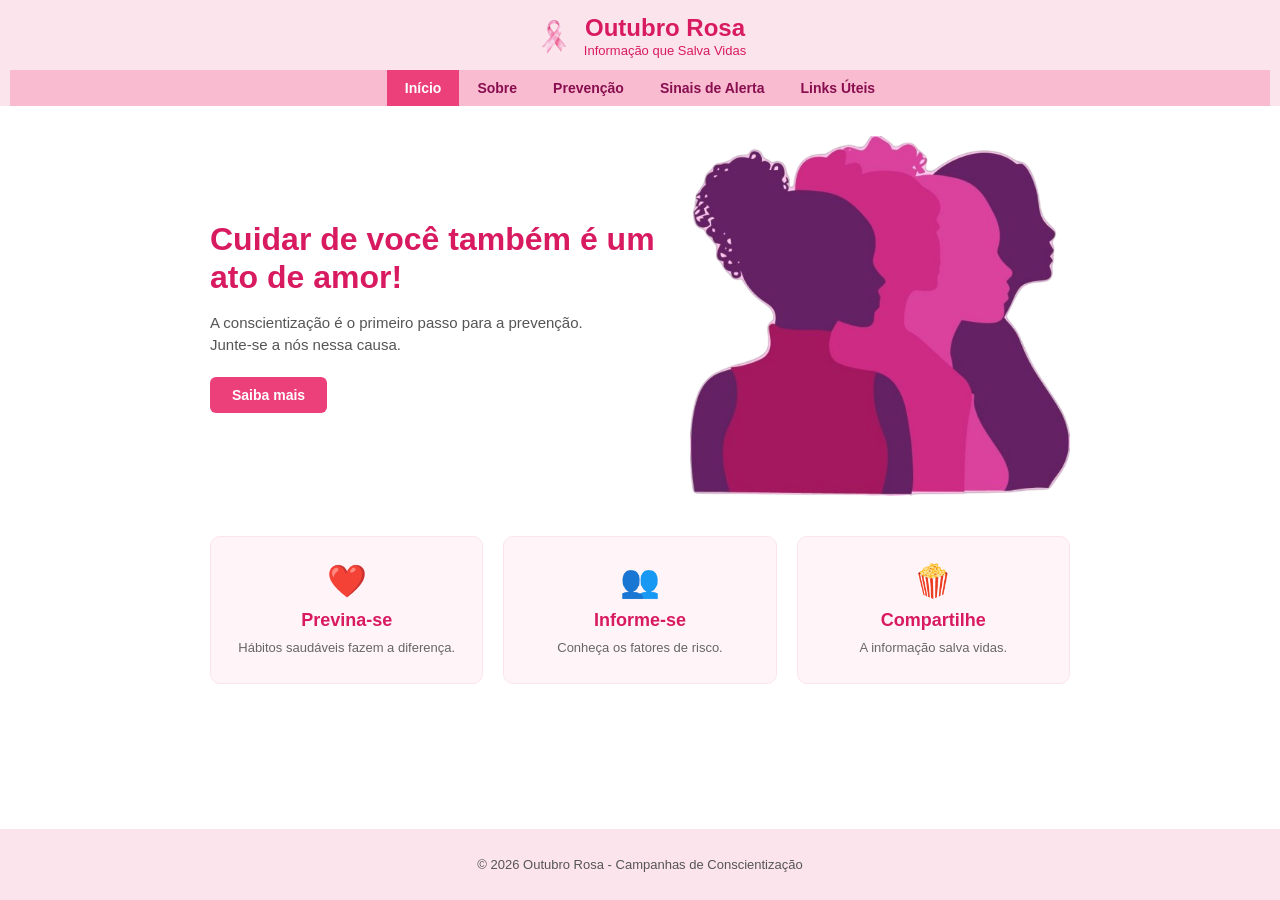
<file: index.html>
<!DOCTYPE html>
<html lang="pt-BR">

<head>
    <meta charset="UTF-8">
    <meta name="viewport" content="width=device-width, initial-scale=1.0">
    <title>Outubro Rosa — Informação que Salva Vidas</title>
    <link rel="stylesheet" href="index.css">
</head>

<body>
    <div class="site-container">
        <header>
            <div class="logo-container">
                <img src="laço-removebg-preview.png" alt="Laço Rosa" class="logo-img">
                <div class="logo-texto">
                    <h1>Outubro Rosa</h1>
                    <p>Informação que Salva Vidas</p>
                </div>
            </div>

            <nav aria-label="Menu principal">
                <a href="index.html" class="active">Início</a>
                <a href="sobre.html">Sobre</a>
                <a href="prevencao.html">Prevenção</a>
                <a href="sinais.html">Sinais de Alerta</a>
                <a href="links.html">Links Úteis</a>
            </nav>
        </header>

        <main>
    
            <section class="hero">
                <div class="hero-conteudo">
                    <h2>Cuidar de você também é um ato de amor!</h2>
                    <p>A conscientização é o primeiro passo para a prevenção.<br>Junte-se a nós nessa causa.</p>
                    <a href="sobre.html" class="btn-saiba-mais">Saiba mais</a>
                </div>
                <div class="hero-imagem">
                    <img src="mulheres.png" alt="Imagem Outubro Rosa">
                </div>
            </section>

          
            <section class="cards-container">
                <div class="card">
                    <div class="card-icone">&#x2764;&#xFE0F;</div>
                    <h3>Previna-se</h3>
                    <p>Hábitos saudáveis fazem a diferença.</p>
                </div>

                <div class="card">
                    <div class="card-icone">&#128101;</div>
                    <h3>Informe-se</h3>
                    <p>Conheça os fatores de risco.</p>
                </div>

                <div class="card">
                    <div class="card-icone">&#127871;</div>
                    <h3>Compartilhe</h3>
                    <p>A informação salva vidas.</p>
                </div>
            </section>
        </main>

        <footer>
        <p>&copy; 2026 Outubro Rosa - Campanhas de Conscientização</p>
    </footer>
    </div>
</body>

</html>
</file>
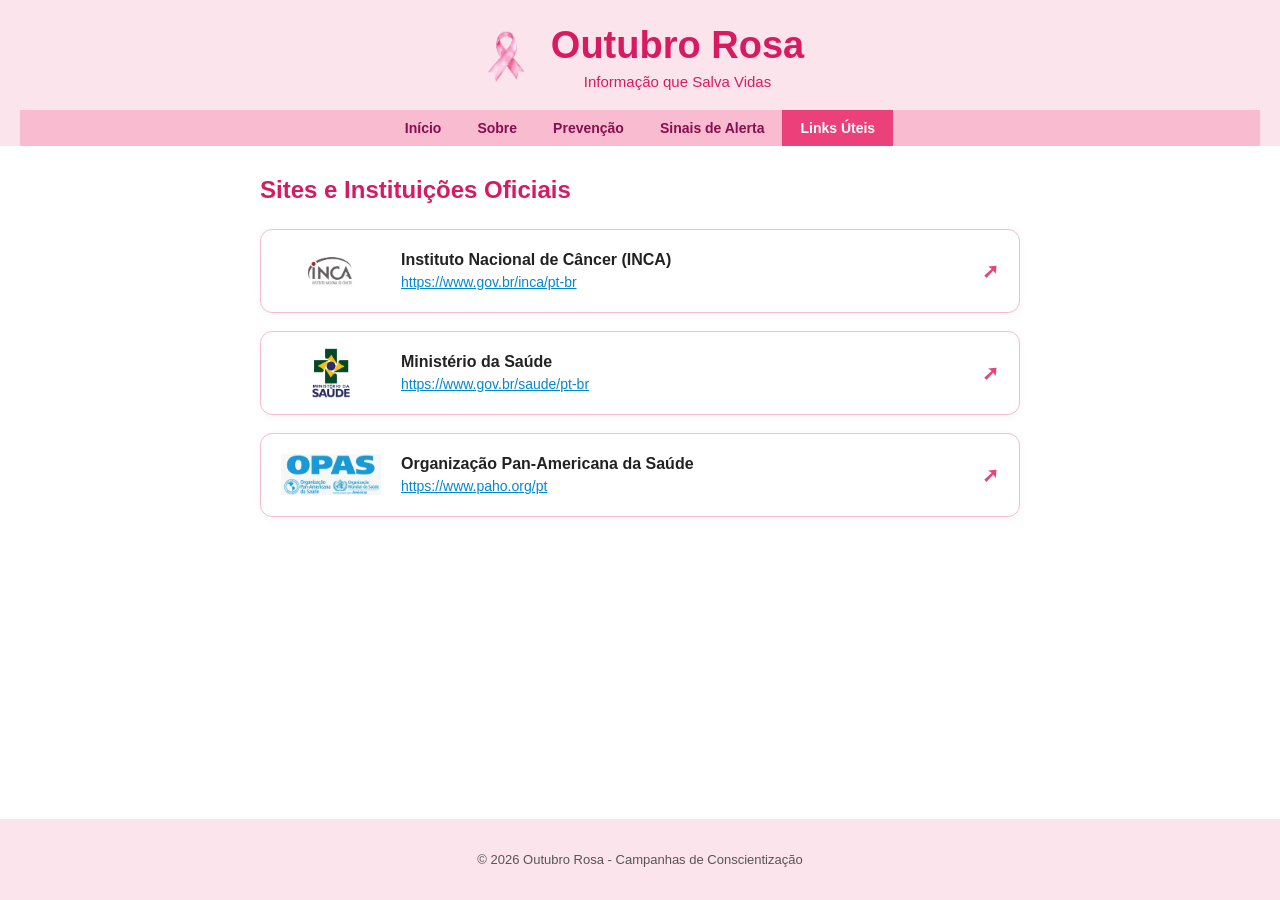
<file: links.html>
<!DOCTYPE html>
<html lang="pt-BR">

<head>
    <meta charset="UTF-8">
    <meta name="viewport" content="width=device-width, initial-scale=1.0">
    <title>Links Úteis - Outubro Rosa</title>
    <link rel="stylesheet" href="stylelink.css">
</head>

<body>
    <header>
        <div class="header-top">
            <img src="laço-removebg-preview.png" alt="Laço Outubro Rosa">
            <div class="header-text">
                <h1>Outubro Rosa</h1>
                <p>Informação que Salva Vidas</p>
            </div>
        </div>
        <nav aria-label="Menu principal">
            <a href="index.html">Início</a>
            <a href="sobre.html">Sobre</a>
            <a href="prevencao.html">Prevenção</a>
            <a href="sinais.html">Sinais de Alerta</a>
            <a href="links.html" class="active">Links Úteis</a>
        </nav>
    </header>

    <main>
        <h2 class="titulo-principal">Sites e Instituições Oficiais</h2>

        <div class="links-container">
         
            <a href="https://www.gov.br/inca/pt-br" target="_blank" rel="noopener noreferrer" class="link-card">
                <div class="logo-container">
                    <img src="inca.png" alt="Logo INCA">
                </div>
                <div class="link-info">
                    <h3>Instituto Nacional de Câncer (INCA)</h3>
                    <span class="url">https://www.gov.br/inca/pt-br</span>
                </div>
                <div class="external-icon">&#10138;</div>
            </a>

      
            <a href="https://www.gov.br/saude/pt-br" target="_blank" rel="noopener noreferrer" class="link-card">
                <div class="logo-container">
                    <img src="ministerio_da_saude.png" alt="Logo Ministério da Saúde / SUS">
                </div>
                <div class="link-info">
                    <h3>Ministério da Saúde</h3>
                    <span class="url">https://www.gov.br/saude/pt-br</span>
                </div>
                <div class="external-icon">&#10138;</div>
            </a>


            <a href="https://www.paho.org/pt" target="_blank" rel="noopener noreferrer" class="link-card">
                <div class="logo-container">
                    <img src="opas.png" alt="Logo OPAS">
                </div>
                <div class="link-info">
                    <h3>Organização Pan-Americana da Saúde</h3>
                    <span class="url">https://www.paho.org/pt</span>
                </div>
                <div class="external-icon">&#10138;</div>
            </a>
        </div>
    </main>

   
        <footer>
        <p>&copy; 2026 Outubro Rosa - Campanhas de Conscientização</p>
    </footer>
</body>

</html>
</file>
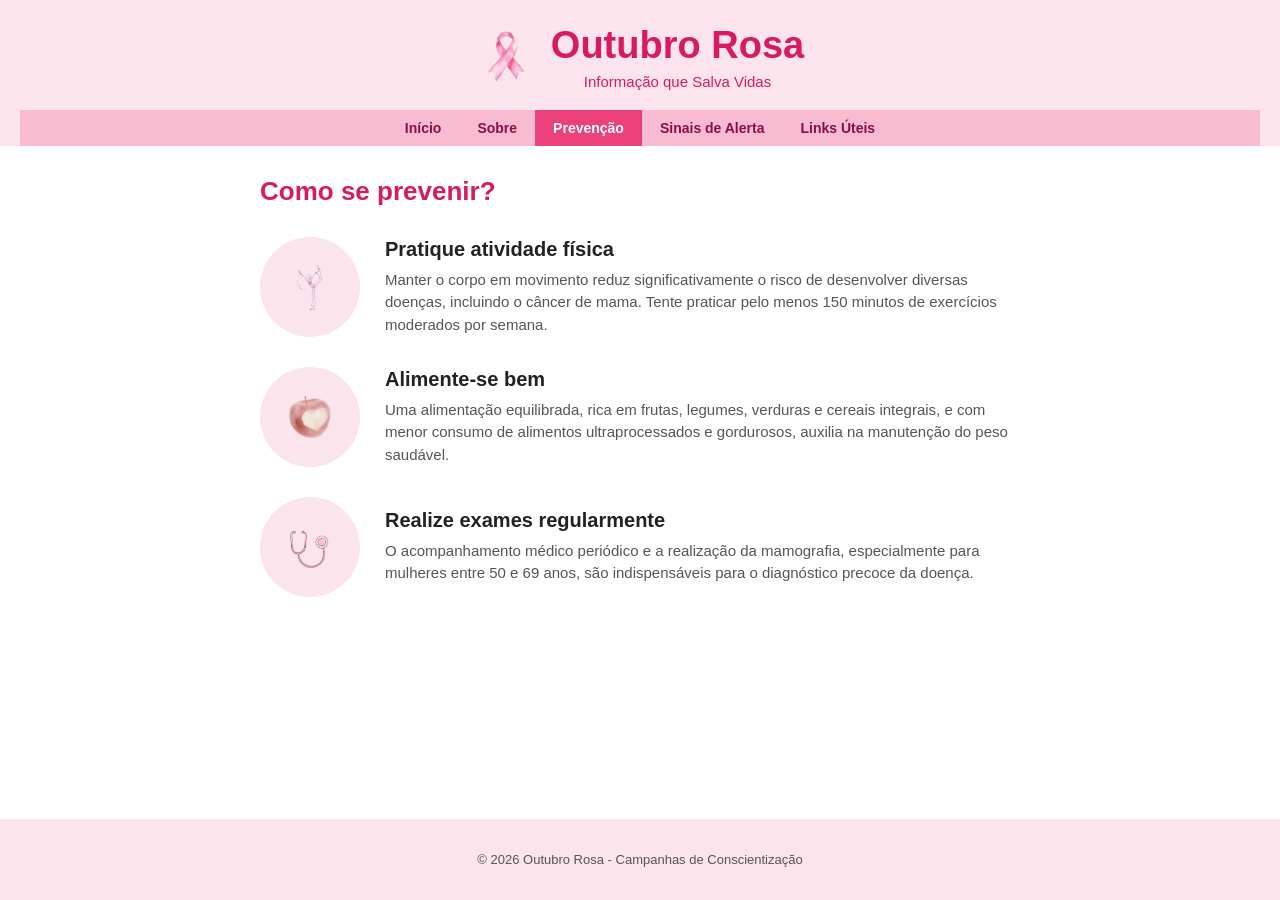
<file: prevencao.html>
<!DOCTYPE html>
<html lang="pt-BR">

<head>
    <meta charset="UTF-8">
    <meta name="viewport" content="width=device-width, initial-scale=1.0">
    <title>Prevenção - Outubro Rosa</title>
    <link rel="stylesheet" href="styleprevencao.css">
</head>

<body>
    <header>
        <div class="header-top">
            <img src="laço-removebg-preview.png" alt="Laço Outubro Rosa">
            <div class="header-text">
                <h1>Outubro Rosa</h1>
                <p>Informação que Salva Vidas</p>
            </div>
        </div>
        <nav aria-label="Menu principal">
            <a href="index.html">Início</a>
            <a href="sobre.html">Sobre</a>
            <a href="prevencao.html" class="active">Prevenção</a>
            <a href="sinais.html">Sinais de Alerta</a>
            <a href="links.html">Links Úteis</a>
        </nav>
    </header>

    <main>
        <h2 class="titulo-principal">Como se prevenir?</h2>

        <div class="dica-item">
            <div class="icon-circle">
                <img src="Mulher_exercicio.png" alt="Atividade física">
            </div>
            <div class="dica-conteudo">
                <h3>Pratique atividade física</h3>
                <p>Manter o corpo em movimento reduz significativamente o risco de desenvolver diversas doenças, incluindo o câncer de mama. Tente praticar pelo menos 150 minutos de exercícios moderados por semana.</p>
            </div>
        </div>

        <div class="dica-item">
            <div class="icon-circle">
                <img src="maça.png" alt="Alimentação saudável">
            </div>
            <div class="dica-conteudo">
                <h3>Alimente-se bem</h3>
                <p>Uma alimentação equilibrada, rica em frutas, legumes, verduras e cereais integrais, e com menor consumo de alimentos ultraprocessados e gordurosos, auxilia na manutenção do peso saudável.</p>
            </div>
        </div>

        <div class="dica-item">
            <div class="icon-circle">
                <img src="doutor.png" alt="Exames de rotina">
            </div>
            <div class="dica-conteudo">
                <h3>Realize exames regularmente</h3>
                <p>O acompanhamento médico periódico e a realização da mamografia, especialmente para mulheres entre 50 e 69 anos, são indispensáveis para o diagnóstico precoce da doença.</p>
            </div>
        </div>
    </main>

   
        <footer>
        <p>&copy; 2026 Outubro Rosa - Campanhas de Conscientização</p>
    </footer>
</body>

</html>
</file>
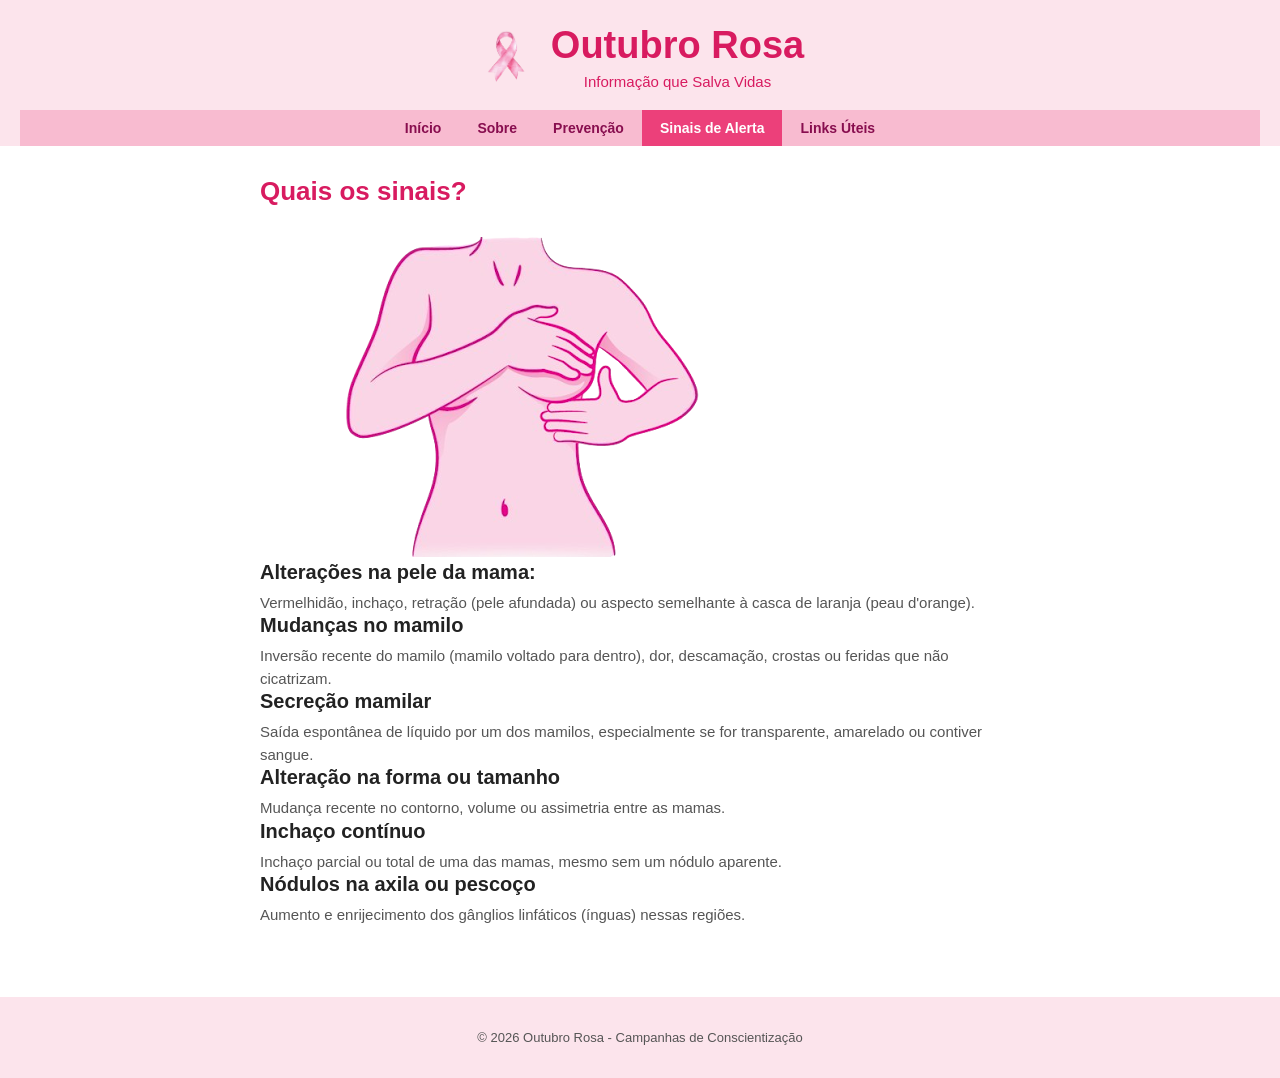
<file: sinais.html>
<!DOCTYPE html>
<html lang="pt-BR">

<head>
    <meta charset="UTF-8">
    <meta name="viewport" content="width=device-width, initial-scale=1.0">
    <title>Prevenção - Outubro Rosa</title>
    <link rel="stylesheet" href="stylesinais.css">
</head>

<body>
    <header>
        <div class="header-top">
            <img src="laço-removebg-preview.png" alt="Laço Outubro Rosa">
            <div class="header-text">
                <h1>Outubro Rosa</h1>
                <p>Informação que Salva Vidas</p>
            </div>
        </div>
        <nav aria-label="Menu principal">
            <a href="index.html">Início</a>
            <a href="sobre.html">Sobre</a>
            <a href="prevencao.html">Prevenção</a>
            <a href="sinais.html" class="active">Sinais de Alerta</a>
            <a href="links.html">Links Úteis</a>
        </nav>
    </header>

    <main>
        <h2 class="titulo-principal">Quais os sinais?</h2>
        <img src="teta.png" alt="mamilos">

        <div class="dica-conteudo">
            <h3>Alterações na pele da mama:</h3>
            <p>Vermelhidão, inchaço, retração (pele afundada) ou aspecto semelhante à casca de laranja (peau d'orange).</p>
        </div>

        <div class="dica-conteudo">
            <h3>Mudanças no mamilo</h3>
            <p>Inversão recente do mamilo (mamilo voltado para dentro), dor, descamação, crostas ou feridas que não cicatrizam.</p>
        </div>

        <div class="dica-conteudo">
            <h3>Secreção mamilar</h3>
            <p>Saída espontânea de líquido por um dos mamilos, especialmente se for transparente, amarelado ou contiver sangue.</p>
        </div>

        <div class="dica-conteudo">
            <h3>Alteração na forma ou tamanho</h3>
            <p>Mudança recente no contorno, volume ou assimetria entre as mamas.</p>
        </div>

        <div class="dica-conteudo">
            <h3>Inchaço contínuo</h3>
            <p>Inchaço parcial ou total de uma das mamas, mesmo sem um nódulo aparente.</p>
        </div>

        <div class="dica-conteudo">
            <h3>Nódulos na axila ou pescoço</h3>
            <p>Aumento e enrijecimento dos gânglios linfáticos (ínguas) nessas regiões.</p>
        </div>
    </main>

    <footer>
        <p>&copy; 2026 Outubro Rosa - Campanhas de Conscientização</p>
    </footer>
</body>

</html>
</file>
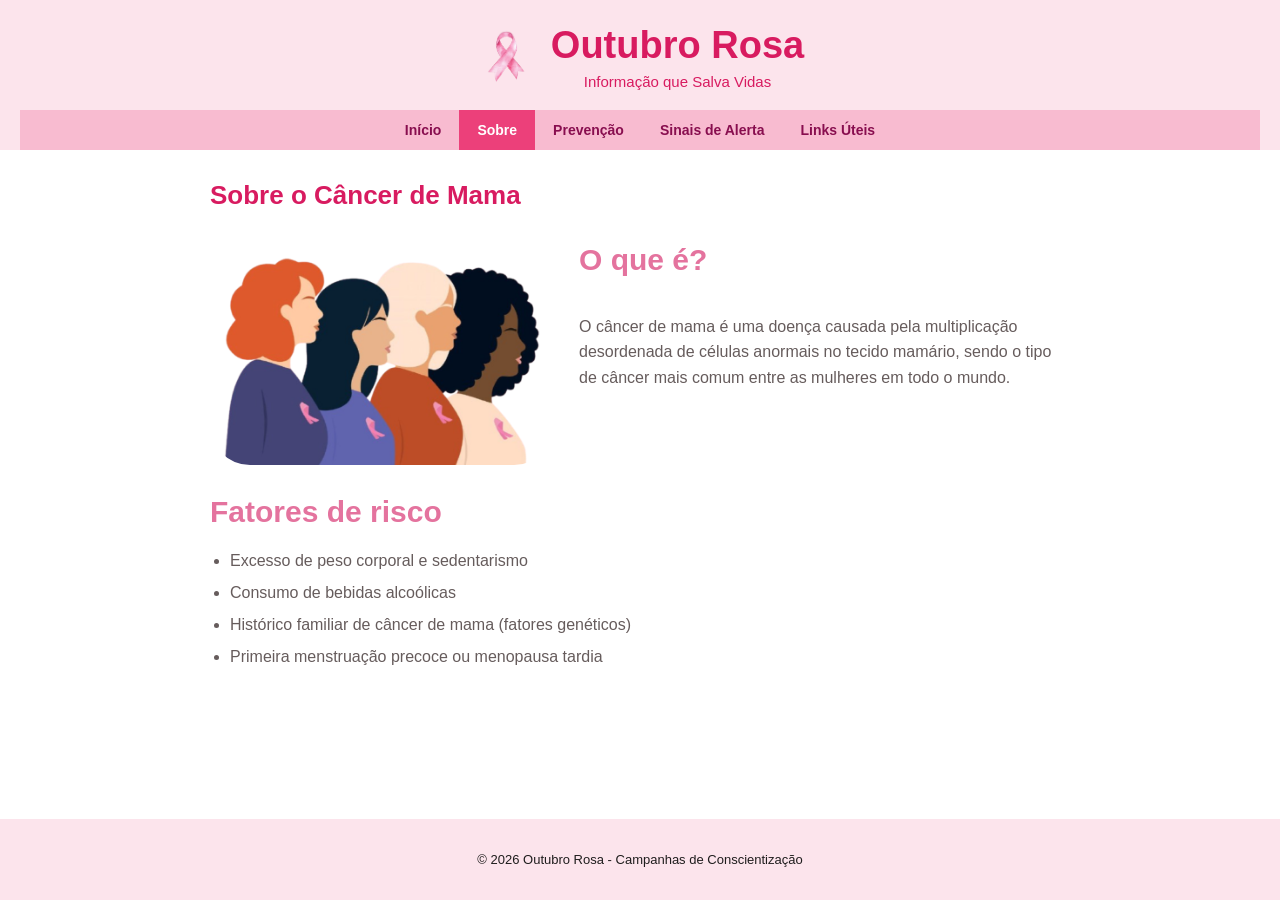
<file: sobre.html>
<!DOCTYPE html>
<html lang="pt-BR">
<head>
    <meta charset="UTF-8">
    <meta name="viewport" content="width=device-width, initial-scale=1.0">
    <title>Sobre o Câncer de Mama - Outubro Rosa</title>
    <link rel="stylesheet" href="stylesobre.css">
</head>
<body>

    <header>
        <div class="header-top">
            <img src="laço-removebg-preview.png" alt="Laço Outubro Rosa">
            <div class="header-text">
                <h1>Outubro Rosa</h1>
                <p>Informação que Salva Vidas</p>
            </div>
        </div>
        <nav aria-label="Menu principal">
            <a href="index.html">Início</a>
            <a href="sobre.html" class="active">Sobre</a>
            <a href="prevencao.html">Prevenção</a>
            <a href="sinais.html">Sinais de Alerta</a>
            <a href="links.html">Links Úteis</a>
        </nav>
    </header>

    <main>
        <h2 class="titulo-principal">Sobre o Câncer de Mama</h2>

        <section class="sobre-container">
            <img src="mulheres2.png" alt="Ilustração sobre o câncer de mama" class="sobre-imagem">
            <div class="sobre-texto">
                <h3>O que é?</h3>
                <p>O câncer de mama é uma doença causada pela multiplicação desordenada de células anormais no tecido mamário, sendo o tipo de câncer mais comum entre as mulheres em todo o mundo.</p>
            </div>
        </section>

        <section class="fatores-risco">
            <h3>Fatores de risco</h3>
            <ul>
                <li>Excesso de peso corporal e sedentarismo</li>
                <li>Consumo de bebidas alcoólicas</li>
                <li>Histórico familiar de câncer de mama (fatores genéticos)</li>
                <li>Primeira menstruação precoce ou menopausa tardia</li>
            </ul>
        </section>
    </main>

    <footer>
        <p>&copy; 2026 Outubro Rosa - Campanhas de Conscientização</p>
    </footer>

</body>
</html>
</file>
<file: index.css>
* {
    box-sizing: border-box;
}

body {
    margin: 0;
    padding: 0;
    font-family: Arial, sans-serif;
    color: #333;
    background-color: #fff;
    display: flex;
    flex-direction: column;
    min-height: 100vh;
}

.site-container {
    display: flex;
    flex-direction: column;
    min-height: 100vh;
    width: 100%;
}

header {
    background-color: #fce4ec;
    padding: 15px 10px 0 10px;
    text-align: center;
    width: 100%;
}

.logo-container {
    display: flex;
    align-items: center;
    justify-content: center;
    gap: 10px;
    margin-bottom: 12px;
}

/* Tamanho controlado para o laço não ficar enorme */
.logo-img {
    height: 40px;
    width: auto;
    max-width: 100%;
    object-fit: contain;
}

.logo-texto h1 {
    margin: 0;
    color: #d81b60;
    font-size: 24px;
    line-height: 1.1;
}

.logo-texto p {
    margin: 2px 0 0 0;
    color: #d81b60;
    font-size: 13px;
}

nav {
    display: flex;
    justify-content: center;
    background-color: #f8bbd0;
    flex-wrap: wrap;
    width: 100%;
}

nav a {
    color: #880e4f;
    text-decoration: none;
    font-weight: bold;
    padding: 10px 18px;
    font-size: 14px;
    text-align: center;
}

nav a.active {
    background-color: #ec407a;
    color: #fff;
}

nav a:hover {
    background-color: #f48fb1;
    color: #fff;
}

main {
    width: 100%;
    max-width: 900px;
    margin: 0 auto;
    padding: 30px 20px;
    flex: 1;
}

/* Seção Hero (Destaque principal) */
.hero {
    display: flex;
    align-items: center;
    justify-content: space-between;
    gap: 30px;
    margin-bottom: 40px;
}

.hero-conteudo {
    flex: 1;
}

.hero-conteudo h2 {
    color: #d81b60;
    font-size: 32px;
    line-height: 1.2;
    margin: 0 0 15px 0;
}

.hero-conteudo p {
    color: #555;
    font-size: 15px;
    line-height: 1.5;
    margin: 0 0 20px 0;
}

.btn-saiba-mais {
    display: inline-block;
    background-color: #ec407a;
    color: #fff;
    padding: 10px 22px;
    border-radius: 6px;
    text-decoration: none;
    font-weight: bold;
    font-size: 14px;
}

.hero-imagem {
    width: 45%;
    max-width: 380px;
    display: flex;
    justify-content: center;
}

.hero-imagem img {
    width: 100%;
    height: auto;
    object-fit: contain;
}

/* Seção de Cards */
.cards-container {
    display: flex;
    gap: 20px;
    justify-content: space-between;
}

.card {
    flex: 1;
    background-color: #fff5f8;
    border: 1px solid #fce4ec;
    border-radius: 10px;
    padding: 25px 15px;
    text-align: center;
}

.card-icone {
    font-size: 32px;
    margin-bottom: 10px;
}

.card h3 {
    color: #d81b60;
    font-size: 18px;
    margin: 0 0 8px 0;
}

.card p {
    color: #666;
    font-size: 13px;
    margin: 0;
    line-height: 1.4;
}

footer {
    background-color: #fce4ec;
    text-align: center;
    padding: 15px 10px;
    font-size: 13px;
    color: #555;
    margin-top: 40px;
    width: 100%;
}

/* Responsividade para celulares e tablets */
@media (max-width: 768px) {
    .hero {
        flex-direction: column-reverse;
        text-align: center;
        gap: 20px;
    }

    .hero-imagem {
        width: 80%;
        max-width: 300px;
    }

    .hero-conteudo h2 {
        font-size: 26px;
    }

    .cards-container {
        flex-direction: column;
        gap: 15px;
    }
}

@media (max-width: 480px) {
    header {
        padding: 10px 5px 0 5px;
    }

    .logo-img {
        height: 32px;
    }

    .logo-texto h1 {
        font-size: 20px;
    }

    nav a {
        padding: 8px 10px;
        font-size: 12px;
    }

    main {
        padding: 20px 15px;
    }
}
</file>
<file: stylelink.css>
* {
    box-sizing: border-box;
}

body {
    margin: 0;
    padding: 0;
    font-family: Arial, sans-serif;
    color: #333;
    background-color: #fff;
    display: flex;
    flex-direction: column;
    min-height: 100vh;
}

header {
    background-color: #fce4ec;
    padding: 25px 20px 0 20px;
    width: 100%;
}

.header-top {
    display: flex;
    align-items: center;
    justify-content: center;
    gap: 15px;
    margin-bottom: 20px;
    flex-wrap: wrap;
}

.header-top img,
.header-top svg {
    height: 60px; 
    width: auto;
    max-width: 100%;
}

.header-text {
    text-align: center;
}

.header-text h1 {
    color: #d81b60;
    font-size: 38px;
    margin: 0;
    line-height: 1.1;
}

.header-text p {
    margin: 6px 0 0 0; 
    color: #d81b60;
    font-size: 15px;
}

nav {
    display: flex;
    justify-content: center;
    background-color: #f8bbd0;
    flex-wrap: wrap;
    width: 100%;
}

nav a {
    color: #880e4f;
    text-decoration: none;
    font-weight: bold;
    padding: 10px 18px;
    font-size: 14px;
    text-align: center;
    transition: background-color 0.2s ease, color 0.2s ease;
}

nav a.active {
    background-color: #ec407a;
    color: #fff;
}

nav a:hover {
    background-color: #f48fb1;
    color: #fff;
}

main {
    width: 100%;
    max-width: 800px;
    margin: 0 auto;
    padding: 30px 20px;
    flex: 1;
}

.titulo-principal {
    color: #d81b60;
    font-size: 24px;
    margin-top: 0;
    margin-bottom: 25px;
}

.links-container {
    display: flex;
    flex-direction: column;
    gap: 18px;
}

.link-card {
    display: flex;
    align-items: center;
    justify-content: space-between;
    background-color: #fff;
    border: 1px solid #f8bbd0;
    border-radius: 12px;
    padding: 16px 20px;
    text-decoration: none;
    box-shadow: 0 2px 8px rgba(0, 0, 0, 0.04);
    transition: transform 0.2s ease, box-shadow 0.2s ease;
}

.link-card:hover {
    transform: translateY(-2px);
    box-shadow: 0 4px 12px rgba(216, 27, 96, 0.15);
}

.logo-container {
    width: 100px;
    height: 50px;
    display: flex;
    align-items: center;
    justify-content: center;
}

.logo-container img,
.logo-container svg {
    max-width: 100%;
    max-height: 100%;
    object-fit: contain;
}

.link-info {
    flex: 1;
    padding: 0 20px;
}

.link-info h3 {
    margin: 0 0 4px 0;
    font-size: 16px;
    color: #222;
}

.link-info .url {
    font-size: 14px;
    color: #0288d1;
    text-decoration: underline;
    word-break: break-all;
}

.external-icon {
    color: #ec407a;
    font-size: 20px;
    font-weight: bold;
}

footer {
    background-color: #fce4ec;
    text-align: center;
    padding: 20px 10px;
    font-size: 13px;
    color: #555;
    margin-top: 40px;
    width: 100%;
}

@media (max-width: 768px) {
    header {
        padding: 20px 15px 0 15px;
    }

    .header-text h1 {
        font-size: 30px;
    }
}

@media (max-width: 600px) {
    .link-card {
        flex-direction: column;
        text-align: center;
        gap: 12px;
    }

    .link-info {
        padding: 0;
    }
}

@media (max-width: 480px) {
    .header-top {
        gap: 10px;
    }

    .header-top img,
    .header-top svg {
        height: 45px;
    }

    .header-text h1 {
        font-size: 24px;
    }

    .header-text p {
        font-size: 13px;
    }

    nav {
        flex-direction: column;
    }

    nav a {
        width: 100%;
        padding: 10px;
        border-bottom: 1px solid rgba(255, 255, 255, 0.2);
    }

    main {
        padding: 20px 15px;
    }

    .titulo-principal {
        font-size: 20px;
        text-align: center;
    }
}
</file>
<file: styleprevencao.css>
* {
    box-sizing: border-box;
}

body {
    margin: 0;
    padding: 0;
    font-family: Arial, sans-serif;
    color: #333;
    background-color: #fff;
    display: flex;
    flex-direction: column;
    min-height: 100vh;
}

header {
    background-color: #fce4ec;
    padding: 25px 20px 0 20px;
    width: 100%;
}

.header-top {
    display: flex;
    align-items: center;
    justify-content: center;
    gap: 15px;
    margin-bottom: 20px;
    flex-wrap: wrap;
}

.header-top img,
.header-top svg {
    height: 60px; 
    width: auto;
    max-width: 100%;
}

.header-text {
    text-align: center;
}

.header-text h1 {
    color: #d81b60;
    font-size: 38px;
    margin: 0;
    line-height: 1.1;
}

.header-text p {
    margin: 6px 0 0 0; 
    color: #d81b60;
    font-size: 15px;
}

nav {
    display: flex;
    justify-content: center;
    background-color: #f8bbd0;
    flex-wrap: wrap;
    width: 100%;
}

nav a {
    color: #880e4f;
    text-decoration: none;
    font-weight: bold;
    padding: 10px 18px;
    font-size: 14px;
    text-align: center;
    transition: background-color 0.2s ease, color 0.2s ease;
}

nav a.active {
    background-color: #ec407a;
    color: #fff;
}

nav a:hover {
    background-color: #f48fb1;
    color: #fff;
}

main {
    width: 100%;
    max-width: 800px;
    margin: 0 auto;
    padding: 30px 20px;
    flex: 1;
}

.titulo-principal {
    color: #d81b60;
    font-size: 26px;
    margin-top: 0;
    margin-bottom: 30px;
}

.dica-item {
    display: flex;
    align-items: center;
    gap: 25px;
    margin-bottom: 30px;
}

.icon-circle {
    width: 100px;
    height: 100px;
    min-width: 100px;
    background-color: #fce4ec;
    border-radius: 50%;
    display: flex;
    align-items: center;
    justify-content: center;
}

.icon-circle img {
    width: 50px;
    height: 50px;
    object-fit: contain;
    max-width: 100%;
}

.dica-conteudo {
    flex: 1;
}

.dica-conteudo h3 {
    margin: 0 0 8px 0;
    font-size: 20px;
    color: #222;
}

.dica-conteudo p {
    margin: 0;
    line-height: 1.5;
    color: #555;
    font-size: 15px;
}

footer {
    background-color: #fce4ec;
    text-align: center;
    padding: 20px 10px;
    font-size: 13px;
    color: #555;
    margin-top: 40px;
    width: 100%;
}

@media (max-width: 768px) {
    header {
        padding: 20px 15px 0 15px;
    }

    .header-text h1 {
        font-size: 30px;
    }

    .dica-conteudo h3 {
        font-size: 18px;
    }
}

@media (max-width: 600px) {
    .dica-item {
        flex-direction: column;
        text-align: center;
        gap: 15px;
    }
}

@media (max-width: 480px) {
    .header-top {
        gap: 10px;
    }

    .header-top img,
    .header-top svg {
        height: 45px;
    }

    .header-text h1 {
        font-size: 24px;
    }

    .header-text p {
        font-size: 13px;
    }

    nav {
        flex-direction: column;
    }

    nav a {
        width: 100%;
        padding: 10px;
        border-bottom: 1px solid rgba(255, 255, 255, 0.2);
    }

    main {
        padding: 20px 15px;
    }

    .titulo-principal {
        font-size: 22px;
        text-align: center;
    }

    .icon-circle {
        width: 80px;
        height: 80px;
        min-width: 80px;
    }

    .icon-circle img {
        width: 40px;
        height: 40px;
    }
}
</file>
<file: stylesinais.css>
* {
    box-sizing: border-box;
}

body {
    margin: 0;
    padding: 0;
    font-family: Arial, sans-serif;
    color: #333;
    background-color: #fff;
    display: flex;
    flex-direction: column;
    min-height: 100vh;
}

header {
    background-color: #fce4ec;
    padding: 25px 20px 0 20px;
    width: 100%;
}

.header-top {
    display: flex;
    align-items: center;
    justify-content: center;
    gap: 15px;
    margin-bottom: 20px;
    flex-wrap: wrap;
}

.header-top img,
.header-top svg {
    height: 60px; 
    width: auto;
    max-width: 100%;
}

.header-text {
    text-align: center;
}

.header-text h1 {
    color: #d81b60;
    font-size: 38px;
    margin: 0;
    line-height: 1.1;
}

.header-text p {
    margin: 6px 0 0 0; 
    color: #d81b60;
    font-size: 15px;
}

nav {
    display: flex;
    justify-content: center;
    background-color: #f8bbd0;
    flex-wrap: wrap;
    width: 100%;
}

nav a {
    color: #880e4f;
    text-decoration: none;
    font-weight: bold;
    padding: 10px 18px;
    font-size: 14px;
    text-align: center;
    transition: background-color 0.2s ease, color 0.2s ease;
}

nav a.active {
    background-color: #ec407a;
    color: #fff;
}

nav a:hover {
    background-color: #f48fb1;
    color: #fff;
}

main {
    width: 100%;
    max-width: 800px;
    margin: 0 auto;
    padding: 30px 20px;
    flex: 1;
}

.titulo-principal {
    color: #d81b60;
    font-size: 26px;
    margin-top: 0;
    margin-bottom: 30px;
}

.dica-item {
    display: flex;
    align-items: center;
    gap: 25px;
    margin-bottom: 30px;
}

.icon-circle {
    width: 100px;
    height: 100px;
    min-width: 100px;
    background-color: #fce4ec;
    border-radius: 50%;
    display: flex;
    align-items: center;
    justify-content: center;
}

.icon-circle img {
    width: 50px;
    height: 50px;
    object-fit: contain;
    max-width: 100%;
}

.dica-conteudo {
    flex: 1;
}

.dica-conteudo h3 {
    margin: 0 0 8px 0;
    font-size: 20px;
    color: #222;
}

.dica-conteudo p {
    margin: 0;
    line-height: 1.5;
    color: #555;
    font-size: 15px;
}

footer {
    background-color: #fce4ec;
    text-align: center;
    padding: 20px 10px;
    font-size: 13px;
    color: #555;
    margin-top: 40px;
    width: 100%;
}

@media (max-width: 768px) {
    header {
        padding: 20px 15px 0 15px;
    }

    .header-text h1 {
        font-size: 30px;
    }

    .dica-conteudo h3 {
        font-size: 18px;
    }
}

@media (max-width: 600px) {
    .dica-item {
        flex-direction: column;
        text-align: center;
        gap: 15px;
    }
}

@media (max-width: 480px) {
    .header-top {
        gap: 10px;
    }

    .header-top img,
    .header-top svg {
        height: 45px;
    }

    .header-text h1 {
        font-size: 24px;
    }

    .header-text p {
        font-size: 13px;
    }

    nav {
        flex-direction: column;
    }

    nav a {
        width: 100%;
        padding: 10px;
        border-bottom: 1px solid rgba(255, 255, 255, 0.2);
    }

    main {
        padding: 20px 15px;
    }

    .titulo-principal {
        font-size: 22px;
        text-align: center;
    }

    .icon-circle {
        width: 80px;
        height: 80px;
        min-width: 80px;
    }

    .icon-circle img {
        width: 40px;
        height: 40px;
    }
}
</file>
<file: stylesobre.css>
* {
    box-sizing: border-box;
}

body {
    margin: 0;
    padding: 0;
    font-family: 'Segoe UI', Tahoma, Geneva, Verdana, sans-serif;
    color: #665c5c;
    background-color: #fff;
    display: flex;
    flex-direction: column;
    min-height: 100vh;
}

header {
    background-color: #fce4ec;
    padding: 25px 20px 0 20px;
    width: 100%;
}

.header-top {
    display: flex;
    align-items: center;
    justify-content: center;
    gap: 15px;
    margin-bottom: 20px;
    flex-wrap: wrap;
}

.header-top img,
.header-top svg {
    height: 60px; 
    width: auto;
    max-width: 100%;
}

.header-text {
    text-align: center;
}

.header-text h1 {
    color: #d81b60;
    font-size: 38px;
    margin: 0;
    line-height: 1.1;
}

.header-text p {
    margin: 6px 0 0 0; 
    color: #d81b60;
    font-size: 15px;
}

nav {
    display: flex;
    justify-content: center;
    background-color: #f8bbd0;
    flex-wrap: wrap;
    width: 100%;
}

nav a {
    color: #880e4f;
    text-decoration: none;
    font-weight: bold;
    padding: 12px 18px;
    font-size: 14px;
    text-align: center;
    transition: background-color 0.2s ease, color 0.2s ease;
}

nav a.active {
    background-color: #ec407a;
    color: #fff;
}

nav a:hover {
    background-color: #f48fb1;
    color: #fff;
}

main {
    width: 100%;
    max-width: 900px;
    margin: 0 auto;
    padding: 30px 20px;
    flex: 1;
}

.titulo-principal {
    color: #d81b60;
    font-size: 26px;
    margin-top: 0;
    margin-bottom: 25px;
}

.sobre-container {
    display: flex;
    gap: 25px;
    align-items: flex-start;
    margin-bottom: 30px;
}

.sobre-imagem {
    width: 40%;
    max-width: 350px;
    height: auto;
    border-radius: 40px;
    object-fit: cover;
}

.sobre-texto {
    flex: 1;
    line-height: 1.6;
}

.sobre-texto h3 {
    margin-top: 0;
    font-size: 30px;
    color: #e4739e;
}

.fatores-risco h3 {
    font-size: 30px;
    color: #e4739e;
    margin-bottom: 10px;
}

.fatores-risco ul {
    padding-left: 20px;
    line-height: 2;
}

footer {
    background-color: #fce4ec;
    text-align: center;
    padding: 20px 10px;
    font-size: 13px;
    color: #1f1d1d;
    margin-top: 40px;
    width: 100%;
}

@media (max-width: 768px) {
    header {
        padding: 20px 15px 0 15px;
    }

    .header-text h1 {
        font-size: 30px;
    }

    .sobre-container {
        flex-direction: column;
        align-items: center;
    }

    .sobre-imagem {
        width: 100%;
        max-width: 100%;
        border-radius: 20px;
    }

    .sobre-texto h3,
    .fatores-risco h3 {
        font-size: 24px;
    }
}

@media (max-width: 480px) {
    .header-top {
        gap: 10px;
    }

    .header-top img,
    .header-top svg {
        height: 45px;
    }

    .header-text h1 {
        font-size: 24px;
    }

    .header-text p {
        font-size: 13px;
    }

    nav {
        flex-direction: column;
    }

    nav a {
        width: 100%;
        padding: 10px;
        border-bottom: 1px solid rgba(255, 255, 255, 0.2);
    }

    main {
        padding: 20px 15px;
    }

    .titulo-principal {
        font-size: 22px;
    }

    .fatores-risco ul {
        padding-left: 15px;
        line-height: 1.6;
    }
}
</file>
